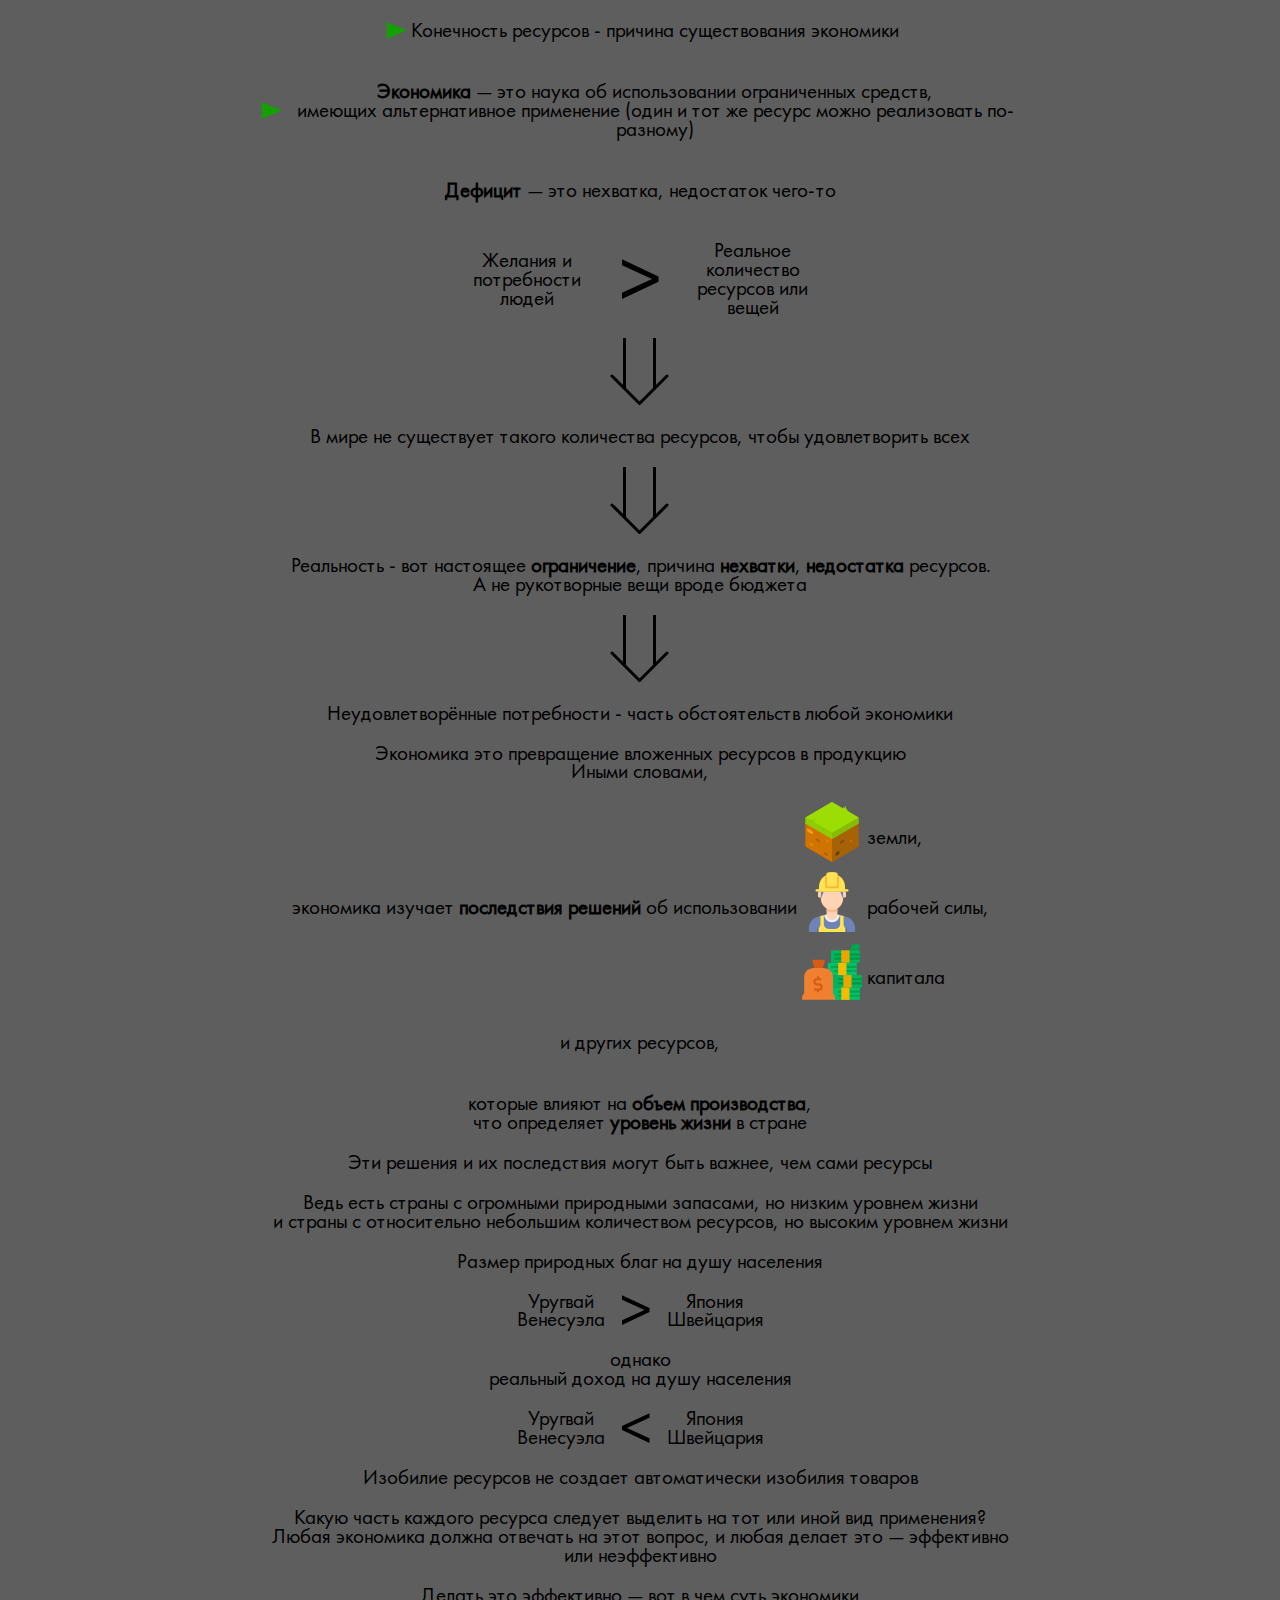
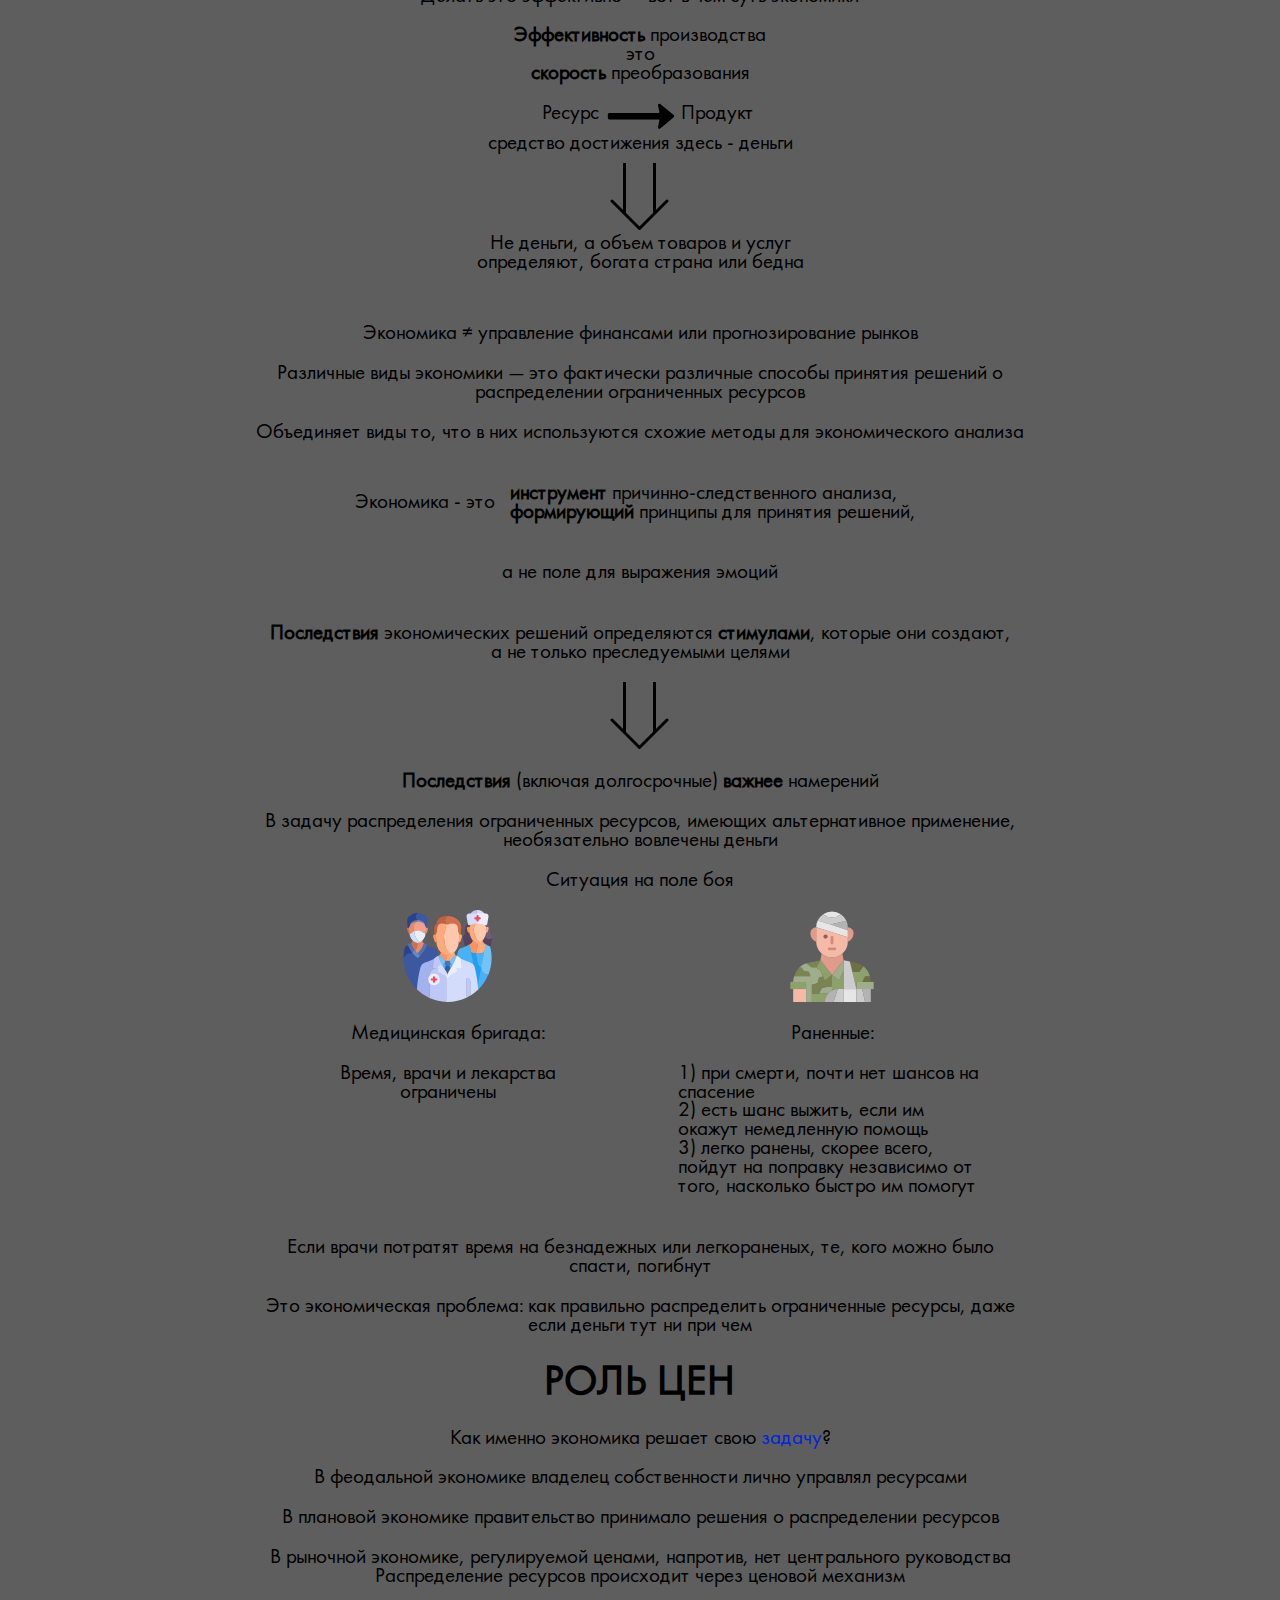
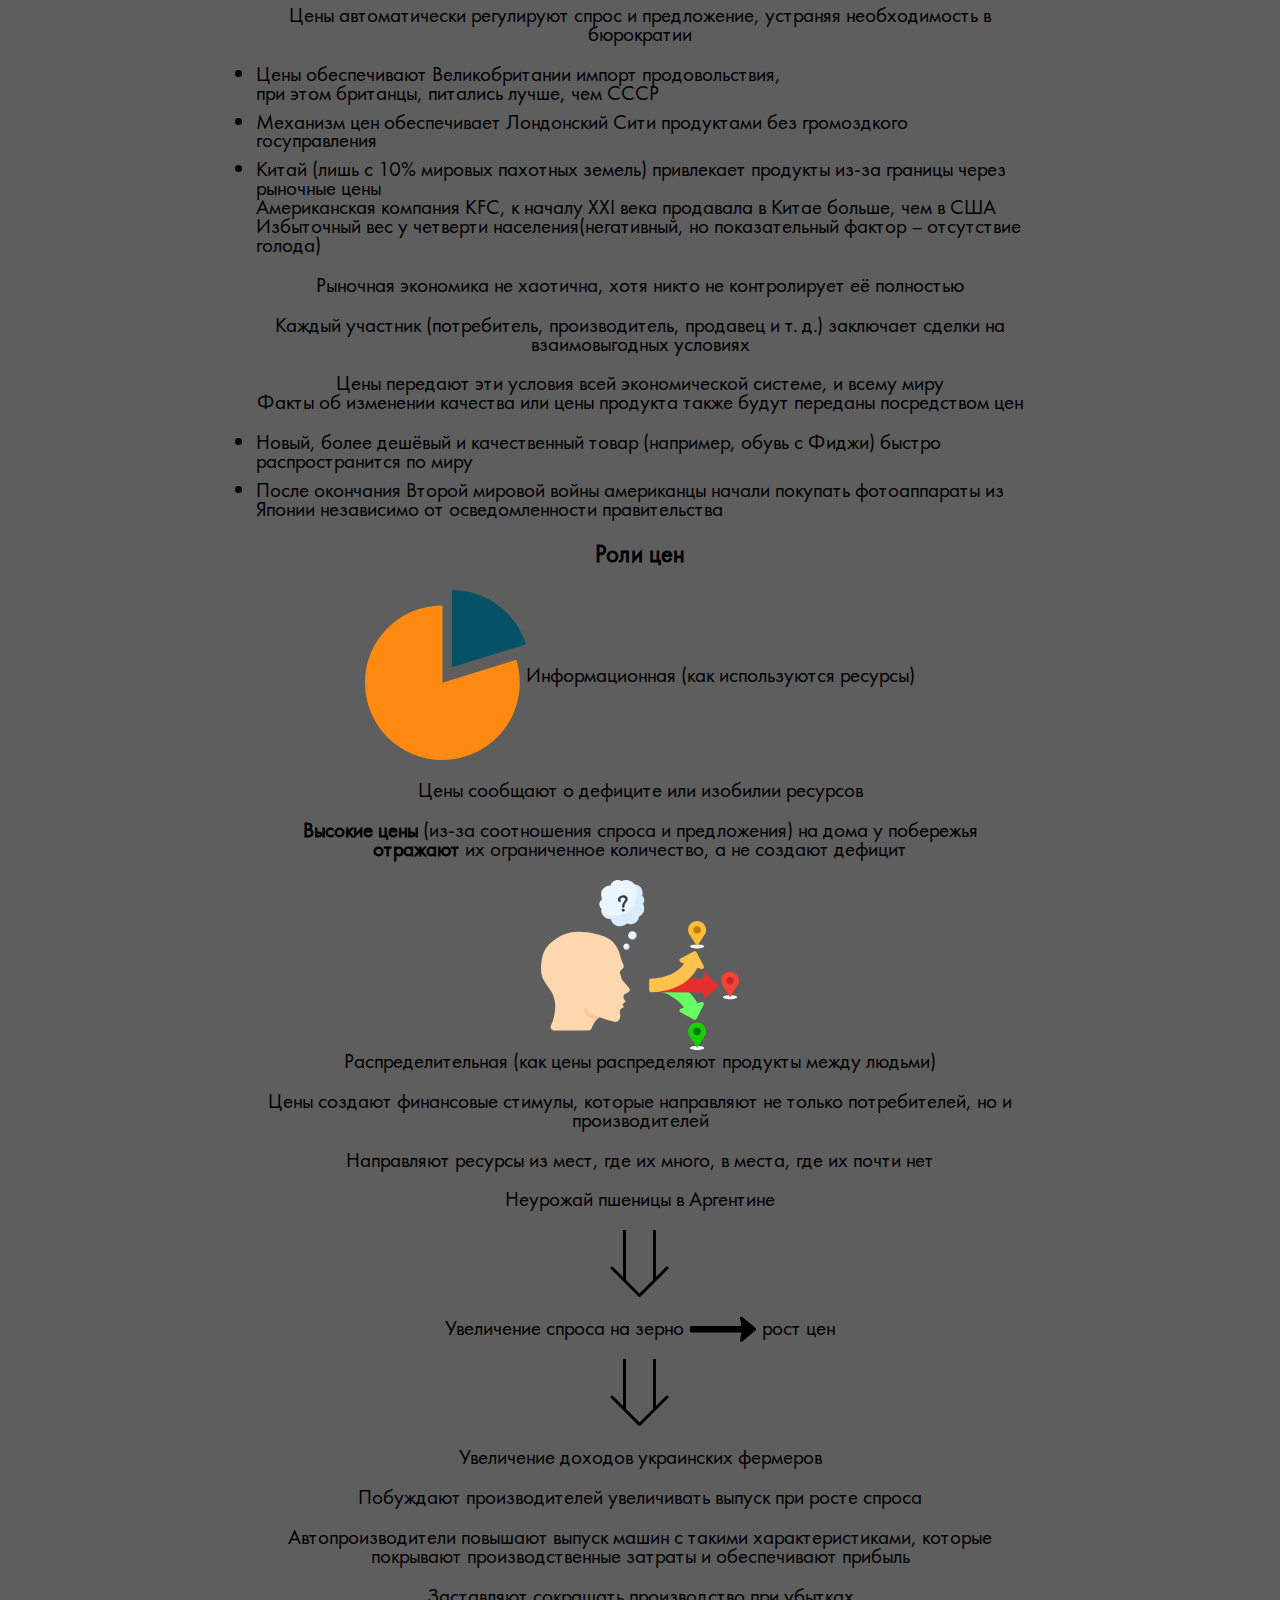
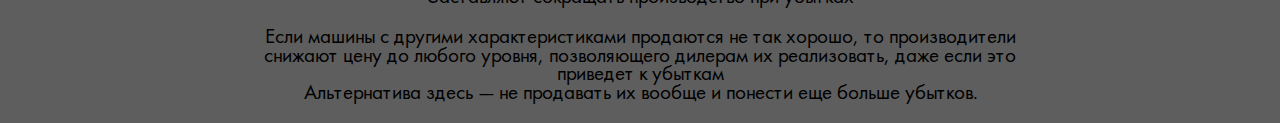
<file: index.html>
<!DOCTYPE html>
<html>
	<head>
		<meta charset="utf-8">
		<title>Экономика</title>
		<link rel="icon" type="image/x-icon" href="img/favicon.ico">
		<link rel="stylesheet" href="style/style.css"/>
	</head>
	<body>
	<section id="introduction">
		<article>
			<div class="flexContainer flexCenter">
				<img class="cursor" width="20px" src="img/cursor.svg" alt="Курсор" onclick="visible(this)">
				<p>Конечность ресурсов - причина существования экономики</p>
			</div>
			<div class="hide hidden">
				<div>
					<p class="" style="margin-top: 0;">Эдемский сад был системой производства и распределения товаров и услуг, но он не был экономикой, потому что все в нем предлагалось в неограниченном количестве</p>
				</div>
			</div>
		</article>
		
		<article>
			<div class="flexContainer flexCenter">
				<img class="cursor" width="20px" src="img/cursor.svg" alt="Курсор" onclick="visible(this)">
				<p><span id="definition" class="keyword">Экономика</span> — это наука об использовании ограниченных средств,<br>имеющих альтернативное применение (один и тот же ресурс можно реализовать по-разному)</p>
			</div>
			<div class="hide hidden">
				<div>
					<p>Если бы каждый ресурс можно было использовать только <b>одним способом</b>, экономика стала бы намного <b>проще</b><br>Однако<br>способов использования одного и того же ресурса множество</p>
					<img width="100%" src="img/alternate.svg" alt="Альтернативы">
				</div>
			</div>
		</article>
		
		<p><span class="keyword">Дефицит</span> — это нехватка, недостаток чего-то</p>
		<div class="inlineVertical">
			<p style="width: 20%;">Желания и потребности людей</p>
			<p class="centerInVertical" style="font-size: 400%;">></p>
			<p style="width: 20%;">Реальное количество ресурсов или вещей</p>
		</div>
		<img src="img/implyRight.svg" alt="Следует" style="margin-bottom: 0;">
		<p>В мире не существует такого количества ресурсов, чтобы удовлетворить всех</p>
		<img src="img/implyRight.svg" alt="Следует" style="margin-bottom: 0;">
		<p>Реальность - вот настоящее <b>ограничение</b>, причина <b>нехватки</b>, <b>недостатка</b> ресурсов.<br/> А не рукотворные вещи вроде бюджета</p>
		<img src="img/implyRight.svg" alt="Следует" style="margin-bottom: 0;">
		<p>Неудовлетворённые потребности - часть обстоятельств любой экономики</p>

		<p style="margin-bottom: 0px;">Экономика это превращение вложенных ресурсов в продукцию</p>
		<p style="margin-top: 0px;">Иными словами,</p>
		<div class="inlineVertical">
			<p>экономика изучает <b>последствия решений</b> об использовании</p>
			<ul style="margin: 0;">
				<li><img height="60px" src="img/ground.svg" alt="ground"><span>земли,</span></li>
				<li><img height="60px" src="img/worker.svg" alt="worker"><span>рабочей силы,</span></li>
				<li><img height="60px" src="img/capital.svg" alt="capital"><span>капитала</span></li>
			</ul>
			<p>и других ресурсов,</p>
		</div>
		<p>которые влияют на <b>объем производства</b>,<br>что определяет <b>уровень жизни</b> в стране</p>
		<p>Эти решения и их последствия могут быть важнее, чем сами ресурсы</p>
		<p>Ведь есть страны с огромными природными запасами, но низким уровнем жизни<br>и страны с относительно небольшим количеством ресурсов, но высоким уровнем жизни</p>
		
		<p style="margin: 0;">Размер природных благ на душу населения</p>
		<div class="inlineVertical">
			<p>Уругвай<br>Венесуэла</p>
			<p class="centerInVertical" style="font-size: 300%;">></p>
			<p>Япония<br>Швейцария</p>
		</div>
		<p style="margin: 0;">однако<br>реальный доход на душу населения</p>
		<div class="inlineVertical">
			<p>Уругвай<br>Венесуэла</p>
			<p class="centerInVertical" style="font-size: 300%;"><</p>
			<p>Япония<br>Швейцария</p>
		</div>
		<p style="margin: 0;">Изобилие ресурсов не создает автоматически изобилия товаров</p>
		
		<p>Какую часть каждого ресурса следует выделить на тот или иной вид применения?<br>Любая экономика должна отвечать на этот вопрос, и любая делает это — эффективно или неэффективно</p>
		<p>Делать это эффективно — вот в чем суть экономики</p>
			
		<p><b>Эффективность</b> производства<br>это<br><b>скорость</b> преобразования</p>
		<svg width="350" height="170" viewBox="0 0 350 170" fill="none">
			<foreignObject width="70px" height="25px" x="70">
				<p xmlns="http://www.w3.org/1999/xhtml">Ресурс</p>
			</foreignObject>
			<path transform="translate(142 0)" d="M53.3056 25.3775L66.6438 14.3098C67.3327 13.7358 67.3327 12.6783 66.6438 12.1043L53.3056 1.03661C52.2573 0.170535 50.7098 1.13732 51.0293 2.46665L52.3571 9.06245C52.467 9.51563 52.1275 9.93929 51.6683 9.93929L2.27873 9.93929C1.5 9.93929 0.861042 10.5836 0.861042 11.3691V15.035C0.861042 15.8205 1.5 16.4648 2.27873 16.4648L51.6683 16.4648C52.1275 16.4648 52.467 16.8976 52.3571 17.3407L51.0293 23.9273C50.7198 25.2768 52.2573 26.2435 53.3056 25.3775Z" fill="black"/>
			<foreignObject width="75px" height="25px" x="215">
				<p xmlns="http://www.w3.org/1999/xhtml">Продукт</p>
			</foreignObject>
			<foreignObject width="350px" height="25px" y="30">
				<p xmlns="http://www.w3.org/1999/xhtml">
					средство достижения здесь - деньги
				</p>
			</foreignObject>
			<g transform="translate(145 60)">
				<line x1="14.5" y1="6.55671e-08" x2="14.5" y2="50" stroke="black" stroke-width="3"/>
				<line x1="44.5" y1="6.55671e-08" x2="44.5" y2="50" stroke="black" stroke-width="3"/>
				<path d="M2 38L29.5 65.5L57 38" stroke="black" stroke-width="3" stroke-linecap="round" stroke-linejoin="round"/>
			</g>
			<foreignObject width="350px" height="40px" y="130">
				<p xmlns="http://www.w3.org/1999/xhtml">
					Не деньги, а объем товаров и услуг определяют, богата страна или бедна
				</p>
			</foreignObject>
		</svg>
		
		<p>Экономика ≠ управление финансами или прогнозирование рынков</p>
		<p>Различные виды экономики — это фактически различные способы принятия решений о распределении ограниченных ресурсов</p>
		<p>Объединяет виды то, что в них используются схожие методы для экономического анализа</p>
		<div class="inlineVertical">
			<p>Экономика - это</p>
			<p style="text-align: left; margin-left: 10px; margin-right: 10px;"><b>инструмент</b> причинно-следственного анализа,<br><b>формирующий</b> принципы для принятия решений,</p>
			<p>а не поле для выражения эмоций</p>
		</div>
		<p><b>Последствия</b> экономических решений определяются <b>стимулами</b>, которые они создают,<br>а не только преследуемыми целями</p>
		<svg width="60" height="68" viewBox="0 0 60 68" fill="none" style="margin-bottom: 0;">
			<g>
				<line x1="14.5" y1="6.55671e-08" x2="14.5" y2="50" stroke="black" stroke-width="3"/>
				<line x1="44.5" y1="6.55671e-08" x2="44.5" y2="50" stroke="black" stroke-width="3"/>
				<path d="M2 38L29.5 65.5L57 38" stroke="black" stroke-width="3" stroke-linecap="round" stroke-linejoin="round"/>
			</g>
		</svg>
		<p><b>Последствия</b> (включая долгосрочные) <b>важнее</b> намерений</p>
	
		<p>В задачу распределения ограниченных ресурсов, имеющих альтернативное применение, необязательно вовлечены деньги</p>
		<p>Ситуация на поле боя</p>
		<div class="flexContainer flexSA">
			<div>
				<img style="margin-bottom: 0;" width="30%" src="img/doctor.svg" alt="Врачи">
				<p>Медицинская бригада:</p>
				<p>Время, врачи и лекарства ограничены</p>
			</div>
			<div>
				<img style="margin-bottom: 0;" width="30%" src="img/hurt.svg" alt="Раненные солдаты">
				<p>Раненные:</p>
				<p style="text-align: left;">
					1) при смерти, почти нет шансов на спасение<br>
					2) есть шанс выжить, если им окажут немедленную помощь<br>
					3) легко ранены, скорее всего, пойдут на поправку независимо от того, насколько быстро им помогут
				</p>
			</div>
		</div>
		<p>Если врачи потратят время на безнадежных или легкораненых, те, кого можно было спасти, погибнут</p>
		<p>Это экономическая проблема: как правильно распределить ограниченные ресурсы, даже если деньги тут ни при чем</p>
	</section>
	
	<section id="RoleOfPrices">
		<h1>РОЛЬ ЦЕН</h1>
		<p>Как именно экономика решает свою <a href="#definition">задачу</a>?</p>
		<p>В феодальной экономике владелец собственности лично управлял ресурсами</p>
		<p>В плановой экономике правительство принимало решения о распределении ресурсов</p>
		<p>В рыночной экономике, регулируемой ценами, напротив, нет центрального руководства<br>Распределение ресурсов происходит через ценовой механизм</p>
		<p>Цены автоматически регулируют спрос и предложение, устраняя необходимость в бюрократии</p>
		<ul class="list">
			<li>Цены обеспечивают Великобритании импорт продовольствия,<br>при этом британцы, питались лучше, чем СССР</li>
			<li>Механизм цен обеспечивает Лондонский Сити продуктами без громоздкого госуправления</li>
			<li>
				Китай (лишь с 10% мировых пахотных земель) привлекает продукты из-за границы через рыночные цены<br>
				Американская компания KFC, к началу XXI века продавала в Китае больше, чем в США<br>
				Избыточный вес у четверти населения(негативный, но показательный фактор – отсутствие голода)
			</li>
		</ul>
		
		<p>Рыночная экономика не хаотична, хотя никто не контролирует её полностью</p>
		<p>Каждый участник (потребитель, производитель, продавец и т. д.) заключает сделки на взаимовыгодных условиях</p>
		<p>Цены передают эти условия всей экономической системе, и всему миру<br>Факты об изменении качества или цены продукта также будут переданы посредством цен</p>
		<ul class="list">
			<li>Новый, более дешёвый и качественный товар (например, обувь с Фиджи) быстро распространится по миру</li>
			<li>После окончания Второй мировой войны американцы начали покупать фотоаппараты из Японии независимо от осведомленности правительства</li>
		</ul>
		
		<h3><b>Роли цен</b></h3>
		<div class="inlineVertical">
			<img height="170px" src="img/part.svg" alt="info" style="margin: 0;"><span>Информационная (как используются ресурсы)</span>
		</div>
		<p>Цены сообщают о дефиците или изобилии ресурсов</p>
		<p><b>Высокие цены</b> (из-за соотношения спроса и предложения) на дома у побережья<br><b>отражают</b> их ограниченное количество, а не создают дефицит</p>
		<div class="inlineVertical">
			<img height="170px" src="img/transfer.svg" alt="transfer" style="margin: 0;"><span>Распределительная (как цены распределяют продукты между людьми)</span>
		</div>
		<p>Цены создают финансовые стимулы, которые направляют не только потребителей, но и производителей</p>
			<p>Направляют ресурсы из мест, где их много, в места, где их почти нет</p>
			<p>Неурожай пшеницы в Аргентине</p>
			<svg width="60" height="68" viewBox="0 0 60 68" fill="none" style="margin-bottom: 0;">
				<g>
					<line x1="14.5" y1="6.55671e-08" x2="14.5" y2="50" stroke="black" stroke-width="3"/>
					<line x1="44.5" y1="6.55671e-08" x2="44.5" y2="50" stroke="black" stroke-width="3"/>
					<path d="M2 38L29.5 65.5L57 38" stroke="black" stroke-width="3" stroke-linecap="round" stroke-linejoin="round"/>
				</g>
			</svg>
			<div class="inlineVertical">
				<p>Увеличение спроса на зерно</p>
				<svg width="68" height="26" viewBox="0 0 68 26" fill="none" style="margin-bottom: 0;">
					<path d="M53.3056 25.3775L66.6438 14.3098C67.3327 13.7358 67.3327 12.6783 66.6438 12.1043L53.3056 1.03661C52.2573 0.170535 50.7098 1.13732 51.0293 2.46665L52.3571 9.06245C52.467 9.51563 52.1275 9.93929 51.6683 9.93929L2.27873 9.93929C1.5 9.93929 0.861042 10.5836 0.861042 11.3691V15.035C0.861042 15.8205 1.5 16.4648 2.27873 16.4648L51.6683 16.4648C52.1275 16.4648 52.467 16.8976 52.3571 17.3407L51.0293 23.9273C50.7198 25.2768 52.2573 26.2435 53.3056 25.3775Z" fill="black"/>
				</svg>
				<p>рост цен</p>
			</div>
			<svg width="60" height="68" viewBox="0 0 60 68" fill="none" style="margin-bottom: 0;">
				<g>
					<line x1="14.5" y1="6.55671e-08" x2="14.5" y2="50" stroke="black" stroke-width="3"/>
					<line x1="44.5" y1="6.55671e-08" x2="44.5" y2="50" stroke="black" stroke-width="3"/>
					<path d="M2 38L29.5 65.5L57 38" stroke="black" stroke-width="3" stroke-linecap="round" stroke-linejoin="round"/>
				</g>
			</svg>
			<p>Увеличение доходов украинских фермеров</p>
			
			
			<p>Побуждают производителей увеличивать выпуск при росте спроса</p>
			<p>Автопроизводители повышают выпуск машин с такими характеристиками, которые покрывают производственные затраты и обеспечивают прибыль</p>
			
			
			<p>Заставляют сокращать производство при убытках</p>
			<p>Если машины с другими характеристиками продаются не так хорошо, то производители снижают цену до любого уровня, позволяющего дилерам их реализовать, даже если это приведет к убыткам<br>Альтернатива здесь — не продавать их вообще и понести еще больше убытков.</p>
		
		
		
		
		
		
		
		
		
		
	</section>
	<script src="script/script.js"></script>
	<script src="script/scroll.js"></script>
	</body>
</html>
</file>
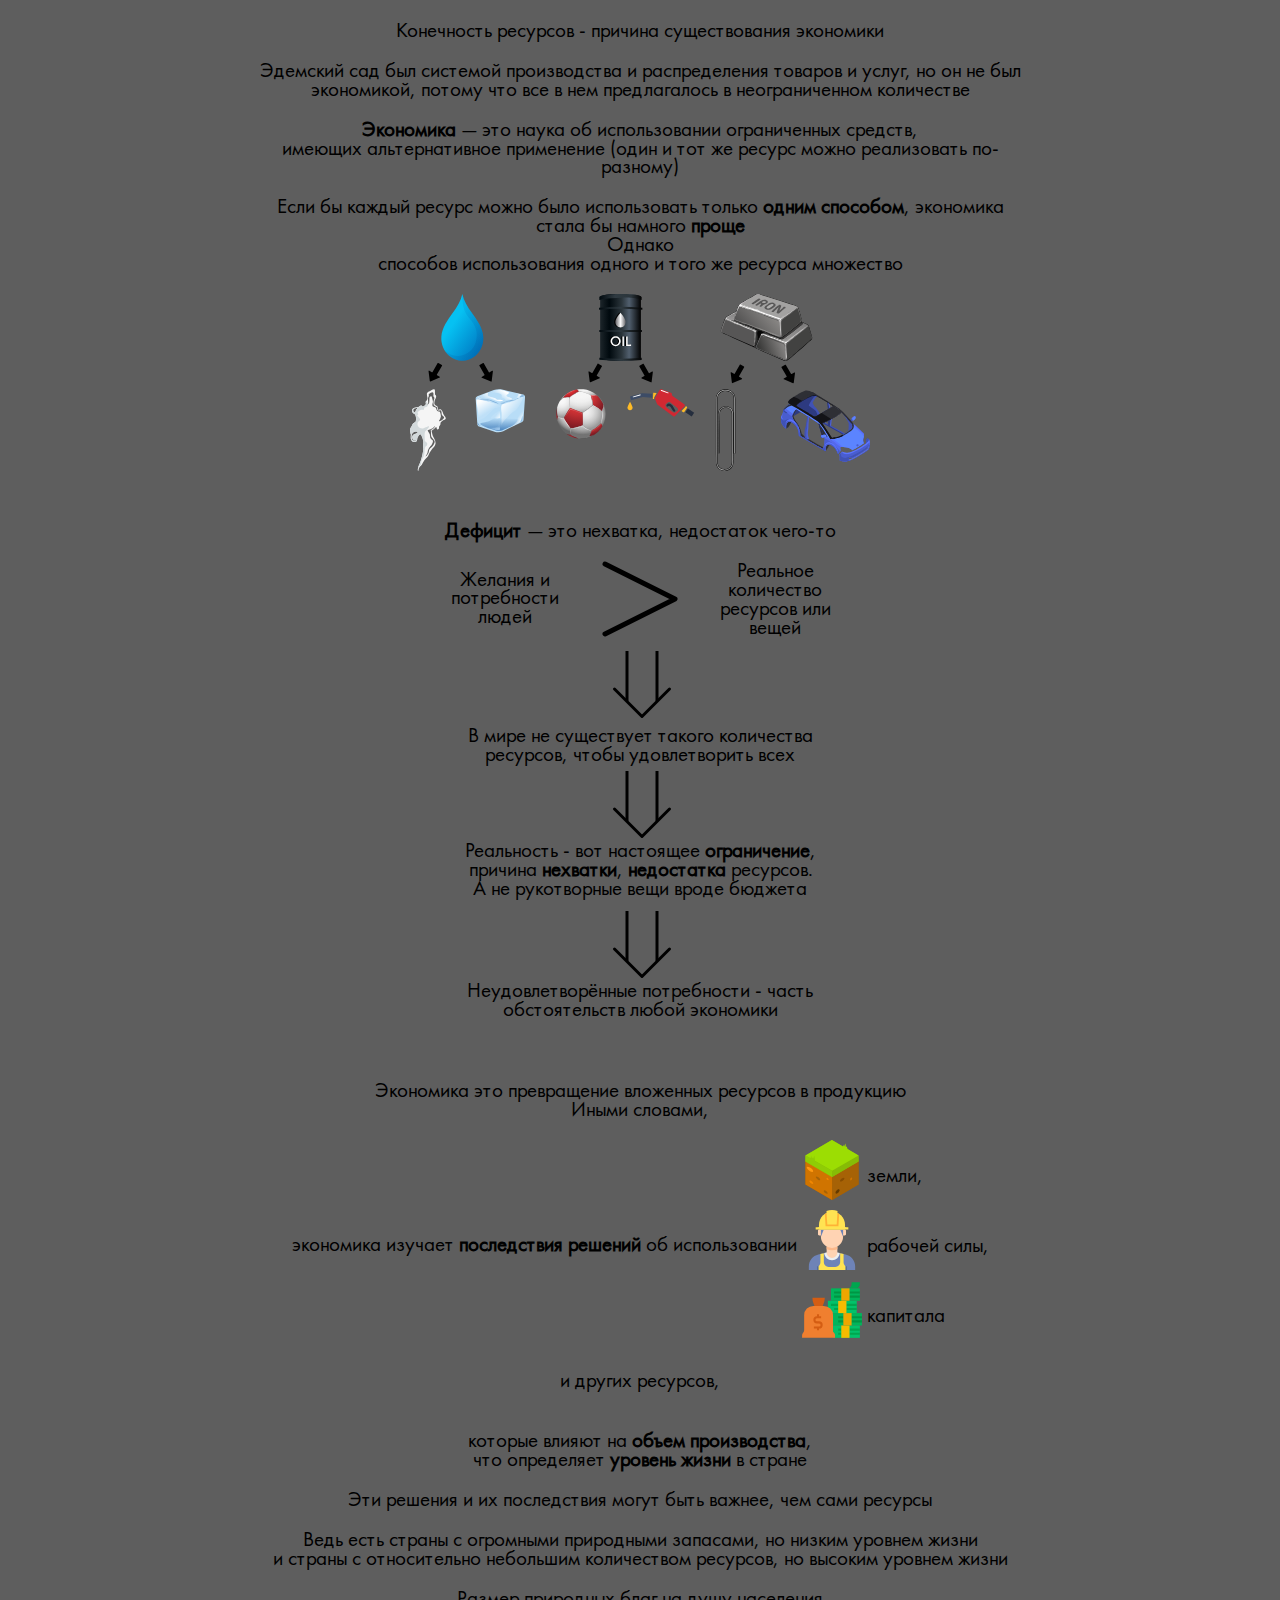
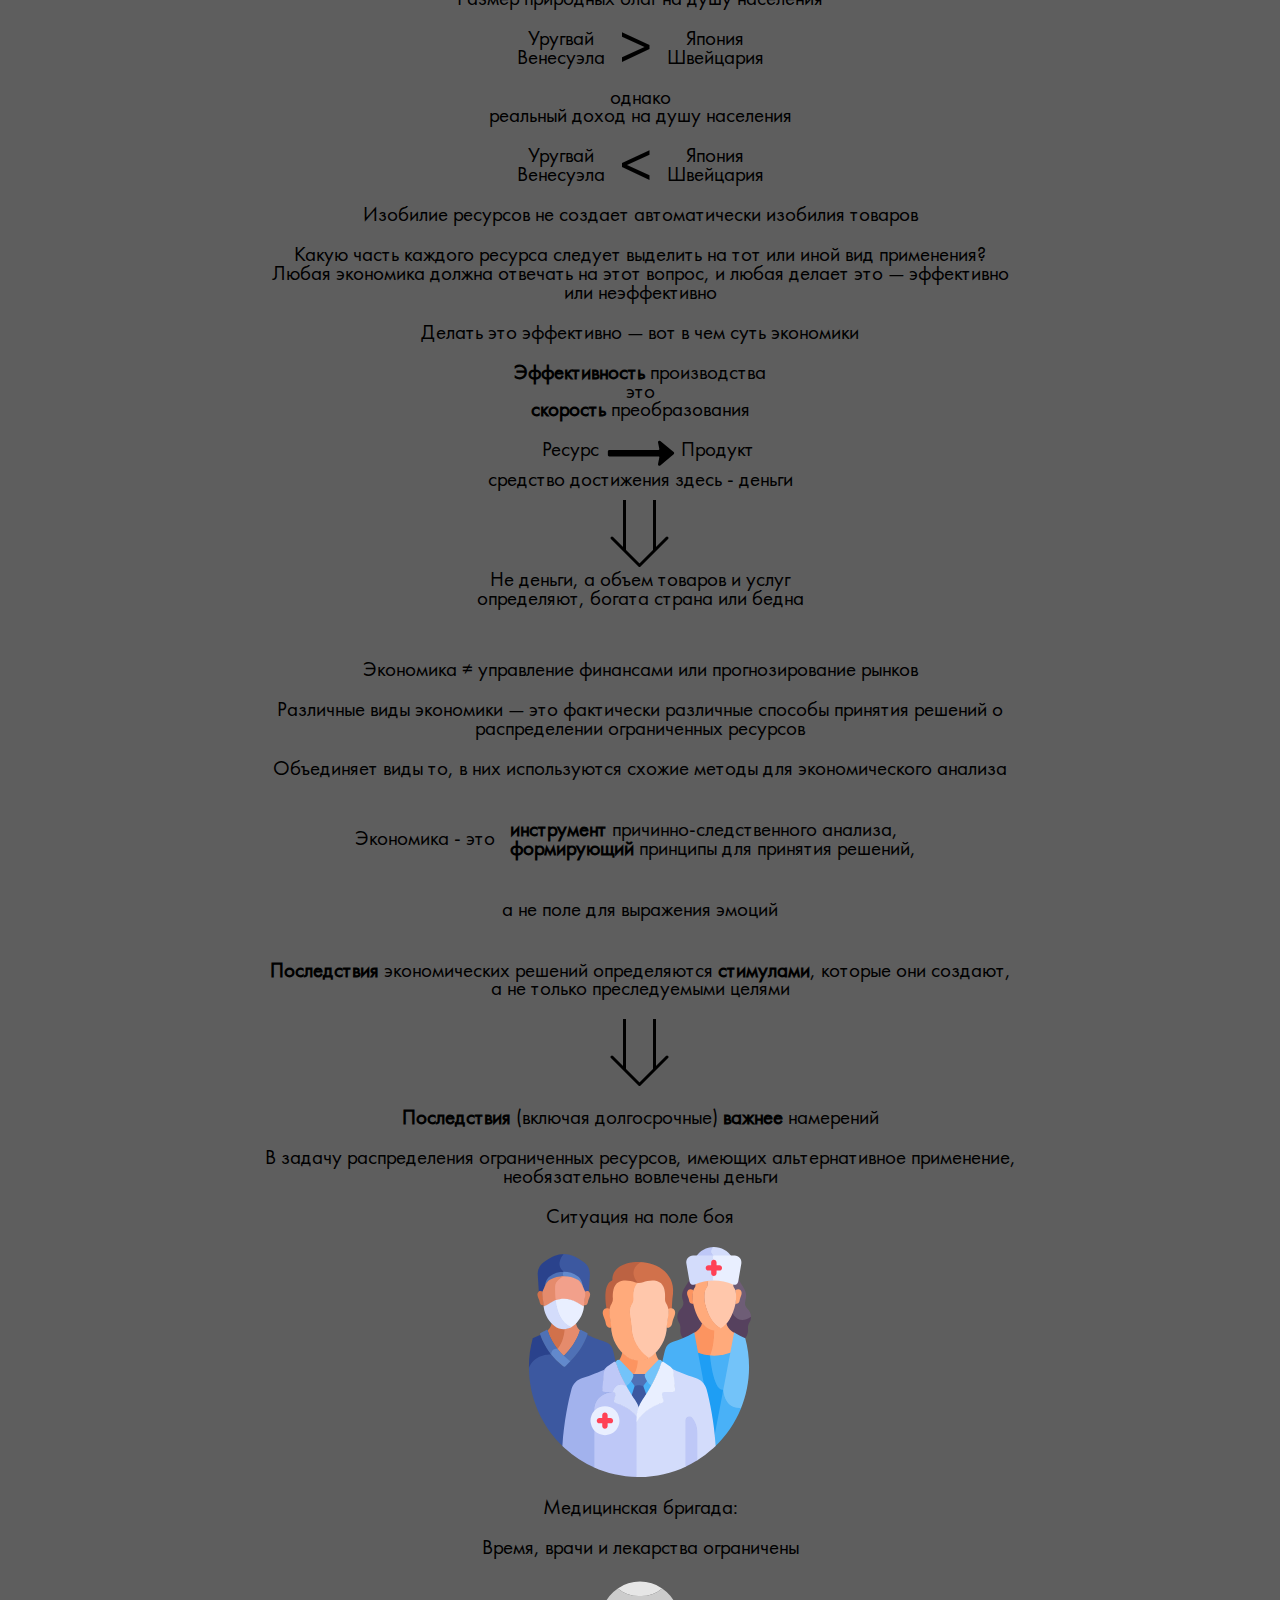
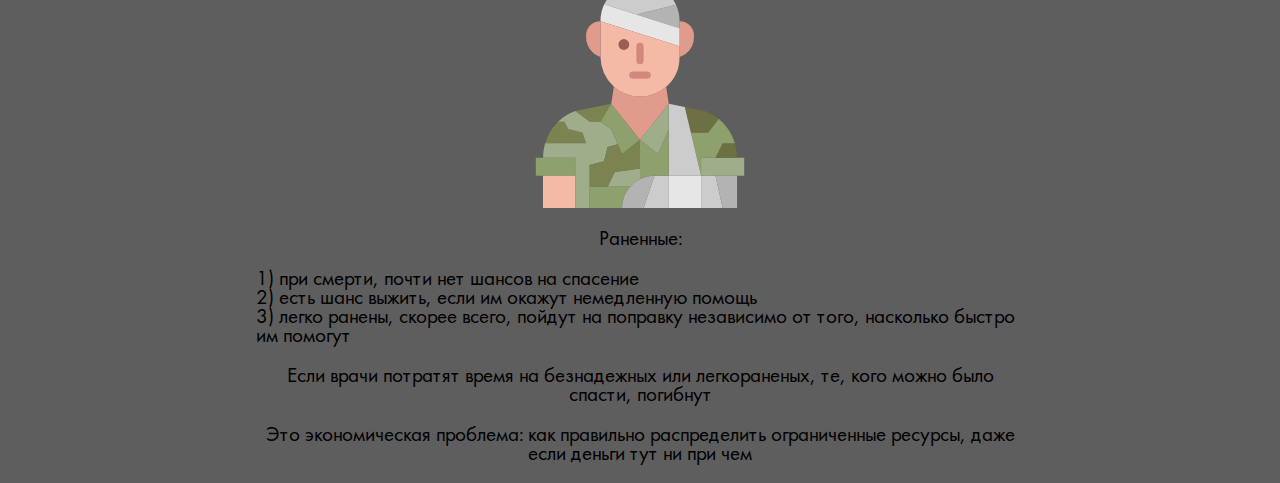
<file: economics.html>
<!DOCTYPE html>
<html>
	<head>
		<meta charset="utf-8">
		<title>Экономика</title>
		<link rel="stylesheet" href="style/style.css"/>
	</head>
	<body>
	<div>
		<p>Конечность ресурсов - причина существования экономики</p>
		<p>Эдемский сад был системой производства и распределения товаров и услуг, но он не был экономикой, потому что все в нем предлагалось в неограниченном количестве</p>
		<p><span class="keyword">Экономика</span> — это наука об использовании ограниченных средств,<br>имеющих альтернативное применение (один и тот же ресурс можно реализовать по-разному)</p>
		<p>Если бы каждый ресурс можно было использовать только <b>одним способом</b>, экономика стала бы намного <b>проще</b><br>Однако<br>способов использования одного и того же ресурса множество</p>
		<img width="60%" src="img/alternate.svg" alt="Альтернативы">
		<p><span class="keyword">Дефицит</span> — это нехватка, недостаток чего-то</p>
		<svg width="400" height="470" viewBox="0 0 400 470" fill="none">
			<foreignObject width="130px" height="60px" y="8.5">
				<p xmlns="http://www.w3.org/1999/xhtml">
					Желания и потребности людей
				</p>
			</foreignObject>
			<polyline transform="translate(0 3)" points="165,0 235,35 165,70" fill="none" stroke="black" stroke-width="5" stroke-linejoin="round" stroke-linecap="round"/>
			<foreignObject width="130px" height="80px" x="270" y="0">
				<p xmlns="http://www.w3.org/1999/xhtml">
					Реальное количество ресурсов или вещей
				</p>
			</foreignObject>
			<g transform="translate(172.5 90)">
				<line x1="14.5" y1="6.55671e-08" x2="14.5" y2="50" stroke="black" stroke-width="3"/>
				<line x1="44.5" y1="6.55671e-08" x2="44.5" y2="50" stroke="black" stroke-width="3"/>
				<path d="M2 38L29.5 65.5L57 38" stroke="black" stroke-width="3" stroke-linecap="round" stroke-linejoin="round"/>
			</g>
			<foreignObject width="400px" height="40px" x="0" y="165">
				<p xmlns="http://www.w3.org/1999/xhtml">
					В мире не существует такого количества ресурсов, чтобы удовлетворить всех
				</p>
			</foreignObject>
			<g transform="translate(172.5 210)">
				<line x1="14.5" y1="6.55671e-08" x2="14.5" y2="50" stroke="black" stroke-width="3"/>
				<line x1="44.5" y1="6.55671e-08" x2="44.5" y2="50" stroke="black" stroke-width="3"/>
				<path d="M2 38L29.5 65.5L57 38" stroke="black" stroke-width="3" stroke-linecap="round" stroke-linejoin="round"/>
			</g>
			<foreignObject width="400px" height="60px" x="0" y="280">
				<p xmlns="http://www.w3.org/1999/xhtml">
					Реальность - вот настоящее <b>ограничение</b>, причина <b>нехватки</b>, <b>недостатка</b> ресурсов.<br> А не рукотворные вещи вроде бюджета
				</p>
			</foreignObject>
			<g transform="translate(172.5 350)">
				<line x1="14.5" y1="6.55671e-08" x2="14.5" y2="50" stroke="black" stroke-width="3"/>
				<line x1="44.5" y1="6.55671e-08" x2="44.5" y2="50" stroke="black" stroke-width="3"/>
				<path d="M2 38L29.5 65.5L57 38" stroke="black" stroke-width="3" stroke-linecap="round" stroke-linejoin="round"/>
			</g>
			<foreignObject width="400px" height="40px" x="0" y="420">
				<p xmlns="http://www.w3.org/1999/xhtml">
					Неудовлетворённые потребности - часть обстоятельств любой экономики
				</p>
			</foreignObject>
		</svg>
		<p style="margin-bottom: 0px;">Экономика это превращение вложенных ресурсов в продукцию</p>
		<p style="margin-top: 0px;">Иными словами,</p>
		<div class="inlineVertical">
			<p>экономика изучает <b>последствия решений</b> об использовании</p>
			<ul style="margin: 0;">
				<li><img height="60px" src="img/ground.svg" alt="ground"><span>земли,</span></li>
				<li><img height="60px" src="img/worker.svg" alt="worker"><span>рабочей силы,</span></li>
				<li><img height="60px" src="img/capital.svg" alt="capital"><span>капитала</span></li>
			</ul>
			<p>и других ресурсов,</p>
		</div>
		<p>которые влияют на <b>объем производства</b>,<br>что определяет <b>уровень жизни</b> в стране</p>
		<p>Эти решения и их последствия могут быть важнее, чем сами ресурсы</p>
		<p>Ведь есть страны с огромными природными запасами, но низким уровнем жизни<br>и страны с относительно небольшим количеством ресурсов, но высоким уровнем жизни</p>
		
		<p style="margin: 0;">Размер природных благ на душу населения</p>
		<div class="inlineVertical">
			<p>Уругвай<br>Венесуэла</p>
			<p class="centerInVertical" style="font-size: 300%;">></p>
			<p>Япония<br>Швейцария</p>
		</div>
		<p style="margin: 0;">однако<br>реальный доход на душу населения</p>
		<div class="inlineVertical">
			<p>Уругвай<br>Венесуэла</p>
			<p class="centerInVertical" style="font-size: 300%;"><</p>
			<p>Япония<br>Швейцария</p>
		</div>
		<p style="margin: 0;">Изобилие ресурсов не создает автоматически изобилия товаров</p>
		
		<p>Какую часть каждого ресурса следует выделить на тот или иной вид применения?<br>Любая экономика должна отвечать на этот вопрос, и любая делает это — эффективно или неэффективно</p>
		<p>Делать это эффективно — вот в чем суть экономики</p>
			
		<p><b>Эффективность</b> производства<br>это<br><b>скорость</b> преобразования</p>
		<svg width="350" height="170" viewBox="0 0 350 170" fill="none">
			<foreignObject width="70px" height="25px" x="70">
				<p xmlns="http://www.w3.org/1999/xhtml">Ресурс</p>
			</foreignObject>
			<path transform="translate(142 0)" d="M53.3056 25.3775L66.6438 14.3098C67.3327 13.7358 67.3327 12.6783 66.6438 12.1043L53.3056 1.03661C52.2573 0.170535 50.7098 1.13732 51.0293 2.46665L52.3571 9.06245C52.467 9.51563 52.1275 9.93929 51.6683 9.93929L2.27873 9.93929C1.5 9.93929 0.861042 10.5836 0.861042 11.3691V15.035C0.861042 15.8205 1.5 16.4648 2.27873 16.4648L51.6683 16.4648C52.1275 16.4648 52.467 16.8976 52.3571 17.3407L51.0293 23.9273C50.7198 25.2768 52.2573 26.2435 53.3056 25.3775Z" fill="black"/>
			<foreignObject width="75px" height="25px" x="215">
				<p xmlns="http://www.w3.org/1999/xhtml">Продукт</p>
			</foreignObject>
			<foreignObject width="350px" height="25px" y="30">
				<p xmlns="http://www.w3.org/1999/xhtml">
					средство достижения здесь - деньги
				</p>
			</foreignObject>
			<g transform="translate(145 60)">
				<line x1="14.5" y1="6.55671e-08" x2="14.5" y2="50" stroke="black" stroke-width="3"/>
				<line x1="44.5" y1="6.55671e-08" x2="44.5" y2="50" stroke="black" stroke-width="3"/>
				<path d="M2 38L29.5 65.5L57 38" stroke="black" stroke-width="3" stroke-linecap="round" stroke-linejoin="round"/>
			</g>
			<foreignObject width="350px" height="40px" y="130">
				<p xmlns="http://www.w3.org/1999/xhtml">
					Не деньги, а объем товаров и услуг определяют, богата страна или бедна
				</p>
			</foreignObject>
		</svg>
		
		<p>Экономика ≠ управление финансами или прогнозирование рынков</p>
		<p>Различные виды экономики — это фактически различные способы принятия решений о распределении ограниченных ресурсов</p>
		<p>Объединяет виды то, в них используются схожие методы для экономического анализа</p>
		<div class="inlineVertical">
			<p>Экономика - это</p>
			<p style="text-align: left; margin-left: 10px; margin-right: 10px;"><b>инструмент</b> причинно-следственного анализа,<br><b>формирующий</b> принципы для принятия решений,</p>
			<p>а не поле для выражения эмоций</p>
		</div>
		<p><b>Последствия</b> экономических решений определяются <b>стимулами</b>, которые они создают,<br>а не только преследуемыми целями</p>
		<svg width="60" height="68" viewBox="0 0 60 68" fill="none" style="margin-bottom: 0;">
			<g>
				<line x1="14.5" y1="6.55671e-08" x2="14.5" y2="50" stroke="black" stroke-width="3"/>
				<line x1="44.5" y1="6.55671e-08" x2="44.5" y2="50" stroke="black" stroke-width="3"/>
				<path d="M2 38L29.5 65.5L57 38" stroke="black" stroke-width="3" stroke-linecap="round" stroke-linejoin="round"/>
			</g>
		</svg>
		<p><b>Последствия</b> (включая долгосрочные) <b>важнее</b> намерений</p>
	
		<p>В задачу распределения ограниченных ресурсов, имеющих альтернативное применение, необязательно вовлечены деньги</p>
		<p>Ситуация на поле боя</p>
		<div class="flexItem">
			<div>
				<img style="margin-bottom: 0;" width="30%" src="img/doctor.svg" alt="Врачи">
				<p>Медицинская бригада:</p>
				<p>Время, врачи и лекарства ограничены</p>
			</div>
			<div>
				<img style="margin-bottom: 0;" width="30%" src="img/hurt.svg" alt="Раненные солдаты">
				<p>Раненные:</p>
				<p style="text-align: left;">
					1) при смерти, почти нет шансов на спасение<br>
					2) есть шанс выжить, если им окажут немедленную помощь<br>
					3) легко ранены, скорее всего, пойдут на поправку независимо от того, насколько быстро им помогут
				</p>
			</div>
		</div>
		<p>Если врачи потратят время на безнадежных или легкораненых, те, кого можно было спасти, погибнут</p>
		<p>Это экономическая проблема: как правильно распределить ограниченные ресурсы, даже если деньги тут ни при чем</p>
	</div>
	<script src="script/script.js"></script> 
	</body>
</html>
</file>
<file: style/style.css>
/*animation-fill-mode: forwards;  после окончания анимации элемент сохранит стили последнего ключевого кадра*/
/*background: #1b1b1b;*/
@font-face {
	font-family: "Arista Pro";  
	src: url("fonts/AristaPro-Light.ttf") format("truetype"); 
	font-style: normal; 
	font-weight: normal;
}

@font-face {
	font-family: "Futura";  
	src: url("fonts/Futura-PT.ttf") format("truetype"); 
	font-style: normal; 
	font-weight: normal;
}

html {
  scroll-behavior: smooth;
}

body, svg {
	font: 21px Futura, tahoma, sans-serif;
	line-height: 0.9; /* Межстрочный интервал */
	background: #5e5e5e;
}

body {
	width: 60%;
	margin: auto;
}

a {
	color: #0024e1;
	text-decoration: none;
}

img, svg {
	display: block;
	margin: auto;
	margin-bottom: 50px;
}

.flexContainer {
	display: flex;
}

.flexCenter {
	justify-content: center;
}

.flexSA {
	justify-content: space-around;
}

.flexContainer > div {
	width: 40%;
}

.flexContainer > img {
	margin: 5px;
}

ul {
  list-style-type: none;
  padding: 0;
  text-align: left;
}

ul.list li {
  list-style-type: disc;
  margin-bottom: 10px;
}

h1, h3, p, .inlineVertical {
	text-align: center;
}

.inlineVertical > * {
	display: inline-block;
	vertical-align: middle;
}

li > img, li > span {
	vertical-align: middle;
}

li > img {
	display: inline-block;
	margin: 0;
	margin-bottom: 10px;
	margin-right: 5px;
}

.centerInVertical {
	margin: 0;
	margin-left: 10px;
	margin-right: 10px;
}

.cursor {
	cursor: pointer;
}

.hide {
	display: grid; 
	grid-template-rows: 1fr;
	transition: 0.5s grid-template-rows ease;
}

.hide > div {
	overflow: hidden;
}

.hidden {
	grid-template-rows: 0fr;
}





@media screen and (max-width: 800px) {
	section {
		width: 100%;
	}
}






#all {
	transform: translate(10%, 34.64px); /*34.64px - высота треугольника, выходящего за границу.     Если есть border, то x =(widthSVG - width#all)/2 |	y = rect{stroke-width} / 2 */
}

#bottom {
	transform: translate(0px, 152px);
}

#bottom rect {
	stroke-width: 4px; 
	stroke: black;
}

text {
	font-size: 40px;
	fill: black;
}

text.body {
	font-size: 21px;
}

text.white {
	fill: white;
}

text.textCenter {
	dominant-baseline: middle;
	text-anchor: middle;
}

tspan.index {
	font-size: 25px;
}

foreignObject p {
	margin-top: 0;
}


/* конфликт с animateTransform */
polygon {
	transform: scale(0.5);	
}



span.keyword {
	font-weight: bold;
}

.centerWidth {
	max-width: 50%;
	margin: auto;
	text-align: justify;
}

.AngleBorder {
	border-top: solid #06266F;
	border-left: solid #06266F;
	border-width: medium;
	display: inline-block;
}

.indent {
	margin-bottom: 30px;
}

/*
#swap {
	offset-path: path("M0,0 Q200,-80 400,0");
	offset-distance: 50%;
	offset-rotate: 0deg;
	transform: scale(0.5);
	transform-origin: -300px -60px;
}
*/




/*
polygon.sss:hover {
	transition: transform .5s !important;
	transform: scale(1) !important;	
}
*/






/*
#hideText.active {
	animation: hText 1s ease forwards;
}

@keyframes hText {
	0% {
		display: none;
		opacity: 0;
	}
	
	5% {
		display: block;
		opacity: 0;
	}
	
	100% {
		display: block;
		opacity: 1;
	}
}
*/






/*
#arrowL.active {
	animation: Show1 1s ease forwards;
	animation-fill-mode: forwards;
}

@keyframes Show1 {
		
	
	100% {
		stroke: green;
		points: "102,102 102,130 72,130";
	}	
}

@keyframes Show {
	0% {
		transform-origin: 102px 130px;
	}
	
	50% {
		fill: green;
		transform: rotate(90deg) translate(0px, -4.5px);
		transform-origin: 102px 130px;
	}
	
	100% {
		fill: green;
		transform: rotate(90deg) translate(0px, 20px);
		transform-origin: 102px 130px;		
	}	
}
*/

/*
#arrow::before {
	width: 60px;
	content: attr(points);
}
*/
/*
#arrow.active {
	animation: Show2 1s ease forwards;	
}

@keyframes Show2 {
		
	
	100% {
		fill: red;
		
	}	
}


.hideText {
	margin: auto;
	text-align: center;
}
*/
</file>
